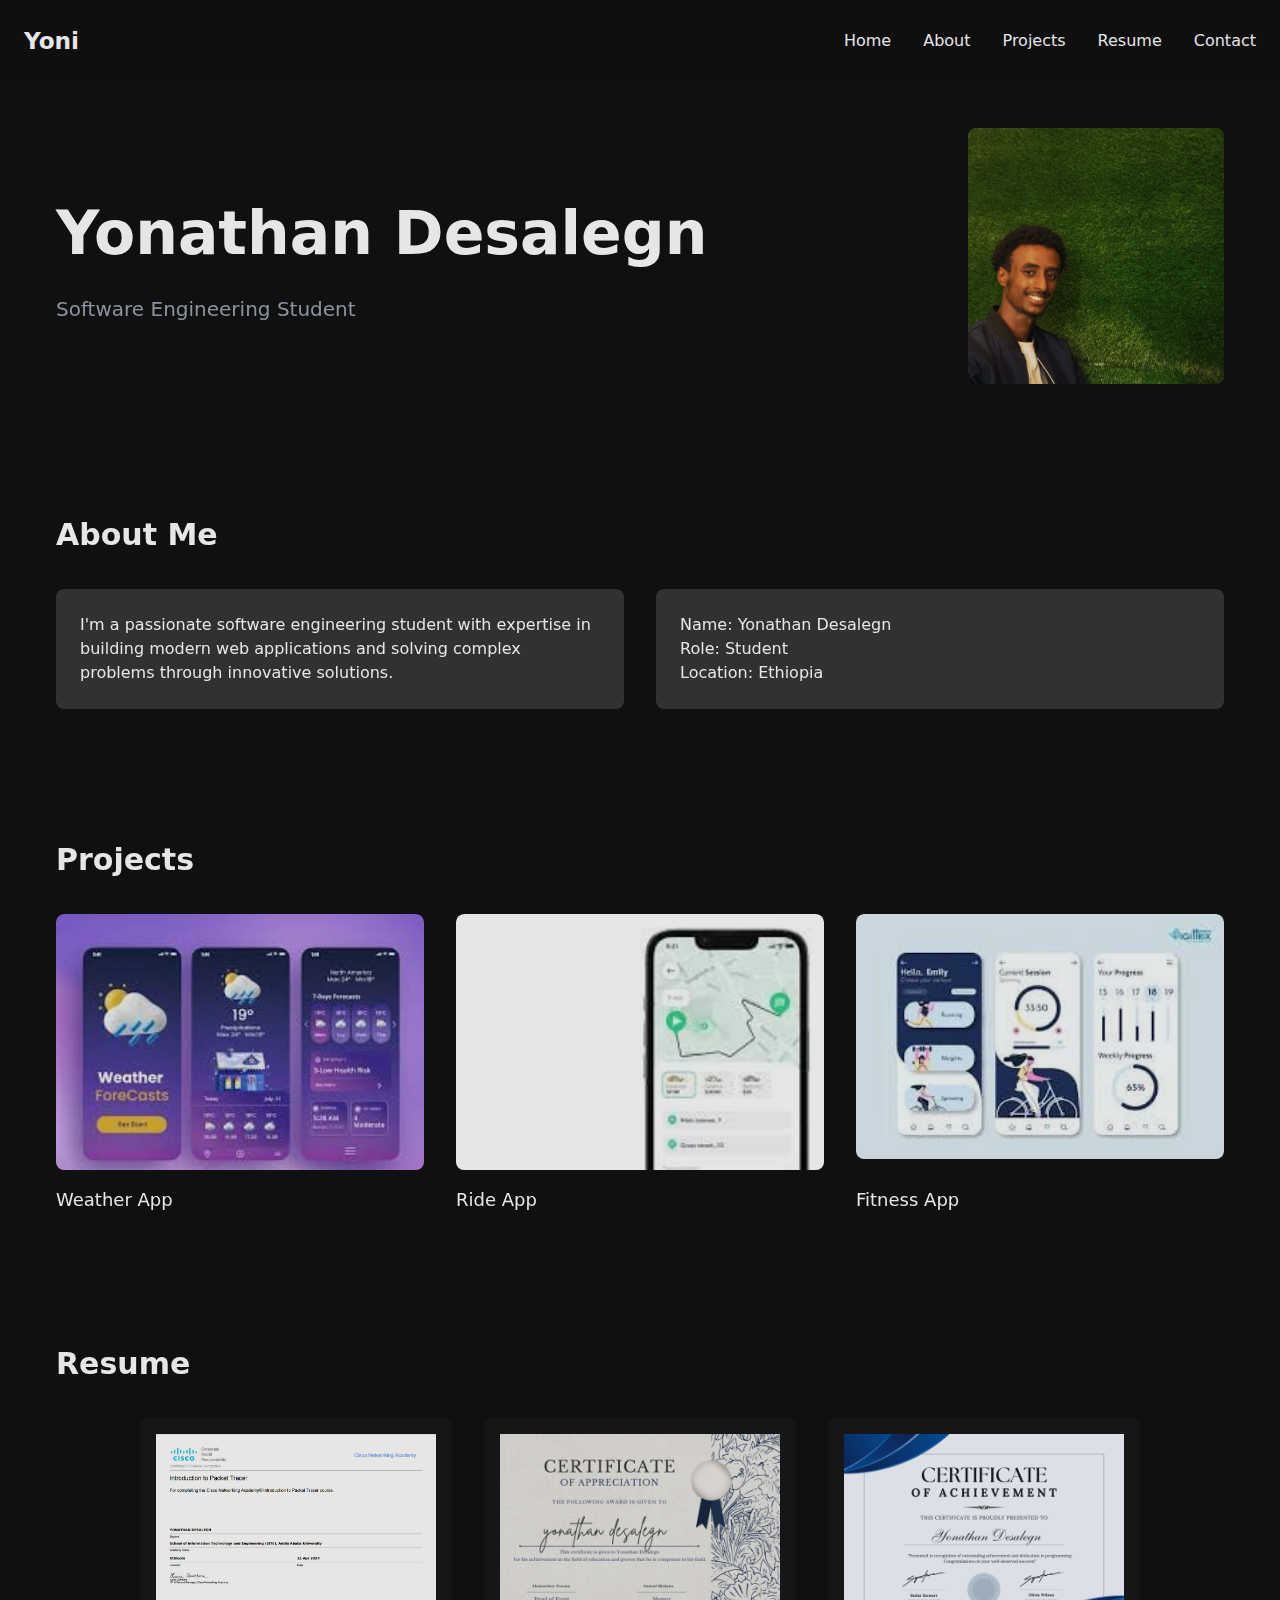
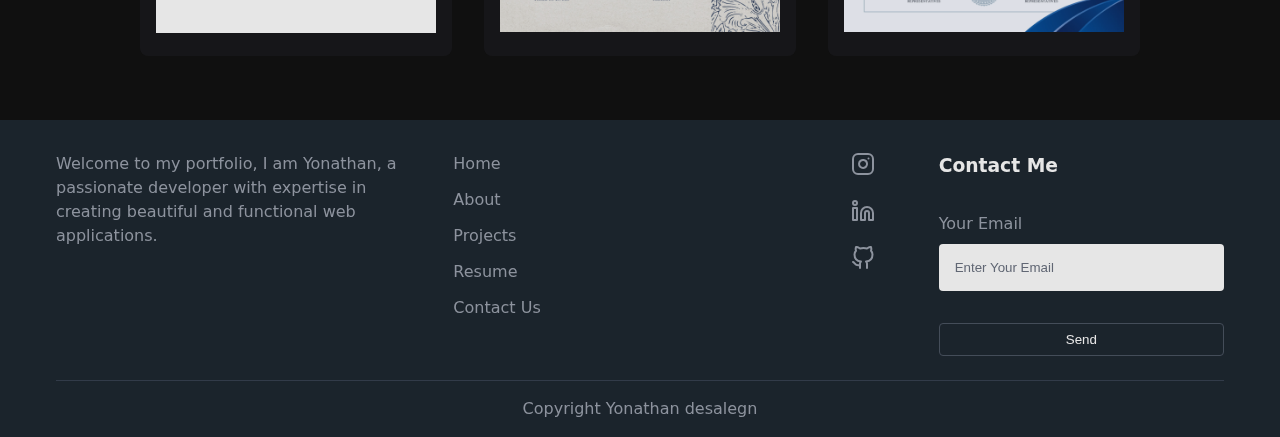
<file: index.html>
<!DOCTYPE html>
<html lang="en">
<head>
    <meta charset="UTF-8">
    <meta name="viewport" content="width=device-width, initial-scale=1.0">
    <title>Yonathan Portfolio</title>
    <link rel="stylesheet" href="styles.css">
</head>
<body>
    <!-- Navigation -->
    <header>
        <nav class="nav-container">
            <a href="#" class="logo">Yoni</a>
            <div class="nav-links">
                <a href="index.html">Home</a>
                <a href="about.html">About</a>
                <a href="projects.html">Projects</a>
                <a href="resume.html">Resume</a>
                <a href="contact.html">Contact</a>
            </div>
            <button class="menu-button" aria-label="Toggle menu">
                <span></span>
                <span></span>
                <span></span>
            </button>
        </nav>
    </header>

    <!-- Hero Section -->
    <section id="home" class="hero">
        <div class="container">
            <div class="hero-content">
                <div class="hero-text">
                    <h1>Yonathan Desalegn</h1>
                    <p>Software Engineering Student</p>
                </div>
                <div class="hero-image">
                    <img src="images/pp.PNG" alt="Profile">
                </div>
            </div>
        </div>
    </section>

    <!-- About Section -->
    <section id="about" class="about">
        <div class="container">
            <h2>About Me</h2>
            <div class="about-grid">
                <div class="about-card">
                    <p>I'm a passionate software engineering student with expertise in building modern web applications and solving complex problems through innovative solutions.</p>
                </div>
                <div class="about-card">
                    <p>Name: Yonathan Desalegn</p>
                    <p>Role: Student</p>
                    <p>Location: Ethiopia</p>
                </div>
            </div>
        </div>
    </section>

    <!-- Projects Section -->
    <section id="projects" class="projects">
        <div class="container">
            <h2>Projects</h2>
            <div class="projects-grid">
                <div class="project-card">
                    <div class="project-image">
                        <img src="images/weather.jpg" alt="Weather App">
                    </div>
                    <h3>Weather App</h3>
                </div>
                <div class="project-card">
                    <div class="project-image">
                        <img src="images/ride.jpg" alt="Ride App">
                    </div>
                    <h3>Ride App</h3>
                </div>
                <div class="project-card">
                    <div class="project-image">
                        <img src="images/fitness.jpg" alt="Fitness App">
                    </div>
                    <h3>Fitness App</h3>
                </div>
            </div>
        </div>
    </section>

    <!-- Resume Section -->
    <section id="resume" class="resume">
        <div class="container">
            <h2>Resume</h2>
            <div class="resume-grid">
                <div class="resume-card">
                    <img src="images/certi 1.jpg" alt="Resume">
                </div>
                <div class="resume-card">
                    <img src="images/certi 2.jpg" alt="Certificate 1">
                </div>
                <div class="resume-card">
                    <img src="images/certi 3.jpg" alt="Certificate 2">
                </div>
            </div>
        </div>
    </section>

    <!-- Footer -->
    <footer class="footer">
        <div class="container">
            <div class="footer-grid">
                <!-- Description -->
                <div class="footer-col">
                    <p>Welcome to my portfolio, I am Yonathan, a passionate developer with expertise in creating beautiful and functional web applications.</p>
                </div>

                <!-- Navigation -->
                <div class="footer-col">
                    <a href="#home">Home</a>
                    <a href="#about">About</a>
                    <a href="#projects">Projects</a>
                    <a href="#resume">Resume</a>
                    <a href="#contact">Contact Us</a>
                </div>

                <!-- Contact and Social -->
                <div class="footer-col">
                    <div class="contact-section">
                        <!-- Social Icons -->
                        <div class="social-icons">
                            <a href="#" class="social-link">
                                <svg xmlns="http://www.w3.org/2000/svg" width="32" height="32" viewBox="0 0 24 24" fill="none" stroke="currentColor" stroke-width="2" stroke-linecap="round" stroke-linejoin="round">
                                    <rect x="2" y="2" width="20" height="20" rx="5" ry="5"/>
                                    <path d="M16 11.37A4 4 0 1 1 12.63 8 4 4 0 0 1 16 11.37z"/>
                                    <line x1="17.5" y1="6.5" x2="17.51" y2="6.5"/>
                                </svg>
                            </a>
                            <a href="#" class="social-link">
                                <svg xmlns="http://www.w3.org/2000/svg" width="32" height="32" viewBox="0 0 24 24" fill="none" stroke="currentColor" stroke-width="2" stroke-linecap="round" stroke-linejoin="round">
                                    <path d="M16 8a6 6 0 0 1 6 6v7h-4v-7a2 2 0 0 0-2-2 2 2 0 0 0-2 2v7h-4v-7a6 6 0 0 1 6-6z"/>
                                    <rect x="2" y="9" width="4" height="12"/>
                                    <circle cx="4" cy="4" r="2"/>
                                </svg>
                            </a>
                            <a href="#" class="social-link">
                                <svg xmlns="http://www.w3.org/2000/svg" width="32" height="32" viewBox="0 0 24 24" fill="none" stroke="currentColor" stroke-width="2" stroke-linecap="round" stroke-linejoin="round">
                                    <path d="M9 19c-5 1.5-5-2.5-7-3m14 6v-3.87a3.37 3.37 0 0 0-.94-2.61c3.14-.35 6.44-1.54 6.44-7A5.44 5.44 0 0 0 20 4.77 5.07 5.07 0 0 0 19.91 1S18.73.65 16 2.48a13.38 13.38 0 0 0-7 0C6.27.65 5.09 1 5.09 1A5.07 5.07 0 0 0 5 4.77a5.44 5.44 0 0 0-1.5 3.78c0 5.42 3.3 6.61 6.44 7A3.37 3.37 0 0 0 9 18.13V22"/>
                                </svg>
                            </a>
                        </div>

                        <!-- Contact Form -->
                        <div class="contact-form">
                            <h3>Contact Me</h3>
                            <div class="form-group">
                                <label>Your Email</label>
                                <input type="email" placeholder="Enter Your Email">
                            </div>
                            <button class="send-button">Send</button>
                        </div>
                    </div>
                </div>
            </div>

            <div class="footer-bottom">
                <p>Copyright Yonathan desalegn</p>
            </div>
        </div>
    </footer>
    <script src="script.js" defer></script>
</body>
</html>
</file>
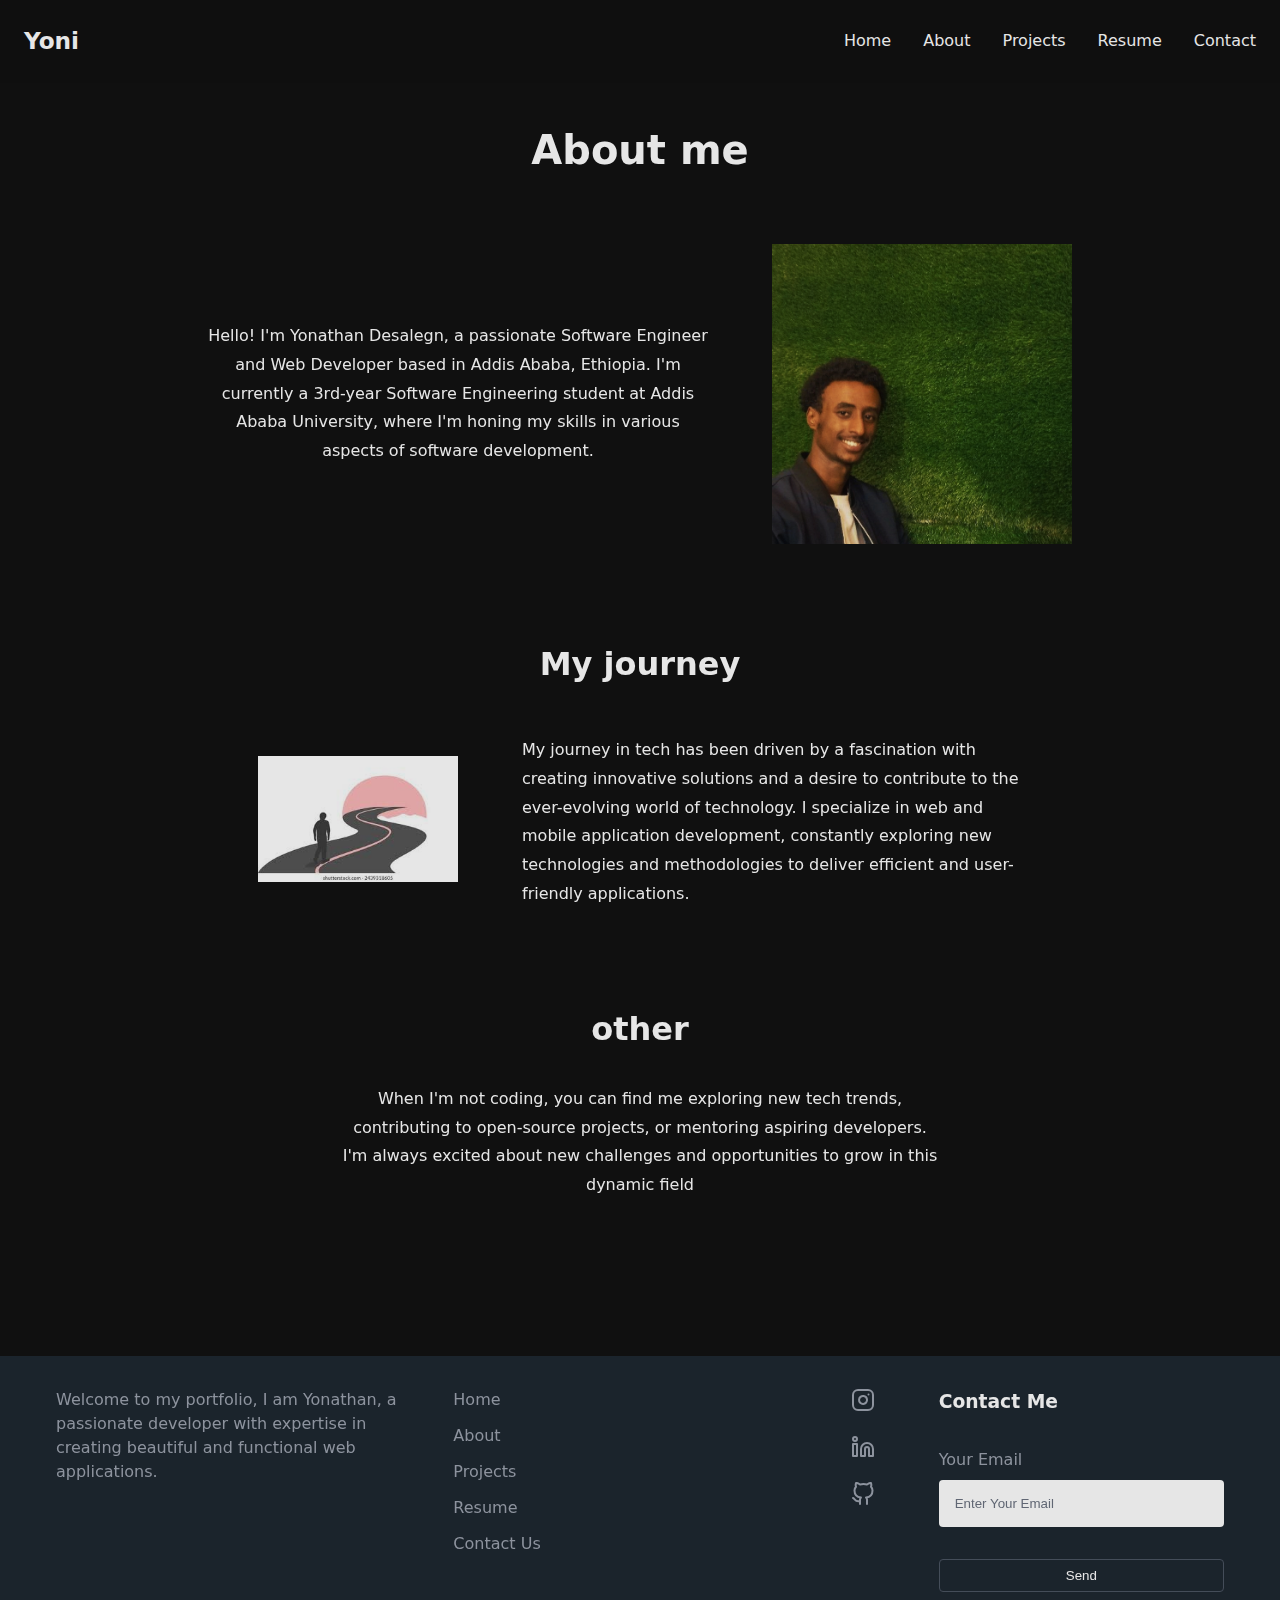
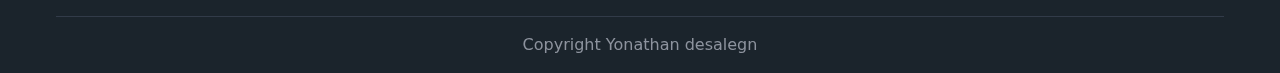
<file: about.html>
<!DOCTYPE html>
<html lang="en">
<head>
    <meta charset="UTF-8">
    <meta name="viewport" content="width=device-width, initial-scale=1.0">
    <title>About - Yoni</title>
    <link rel="stylesheet" href="styles.css">
</head>
<body>
    <!-- Navigation -->
    <header>
        <nav class="nav-container">
            <a href="#" class="logo">Yoni</a>
            <div class="nav-links">
                <a href="index.html">Home</a>
                <a href="about.html">About</a>
                <a href="projects.html">Projects</a>
                <a href="resume.html">Resume</a>
                <a href="contact.html">Contact</a>
            </div>
            <button class="menu-button" aria-label="Toggle menu">
                <span></span>
                <span></span>
                <span></span>
            </button>
        </nav>
    </header>

    <!-- About Content -->
    <main class="about-page">
        <div class="container">
            <h1>About me</h1>
            
            <!-- Introduction Section -->
            <div class="intro-section">
                <div class="intro-text">
                    <p>Hello! I'm Yonathan Desalegn, a passionate Software Engineer and Web Developer based in Addis Ababa, Ethiopia. I'm currently a 3rd-year Software Engineering student at Addis Ababa University, where I'm honing my skills in various aspects of software development.</p>
                </div>
                <div class="intro-image">
                    <img src="images/pp.PNG" alt="Yonathan Desalegn">
                </div>
            </div>

            <!-- Journey Section -->
            <section class="journey-section">
                <h2>My journey</h2>
                <div class="journey-content">
                    <div class="journey-image">
                        <img src="images/journey.jpg" alt="Journey Illustration">
                    </div>
                    <div class="journey-text">
                        <p>My journey in tech has been driven by a fascination with creating innovative solutions and a desire to contribute to the ever-evolving world of technology. I specialize in web and mobile application development, constantly exploring new technologies and methodologies to deliver efficient and user-friendly applications.</p>
                    </div>
                </div>
            </section>

            <!-- Other Section -->
            <section class="other-section">
                <h2>other</h2>
                <p>When I'm not coding, you can find me exploring new tech trends, contributing to open-source projects, or mentoring aspiring developers. I'm always excited about new challenges and opportunities to grow in this dynamic field</p>
            </section>
        </div>
    </main>

    <!-- Footer -->
    <footer class="footer">
        <div class="container">
            <div class="footer-grid">
                <!-- Description -->
                <div class="footer-col">
                    <p>Welcome to my portfolio, I am Yonathan, a passionate developer with expertise in creating beautiful and functional web applications.</p>
                </div>

                <!-- Navigation -->
                <div class="footer-col">
                    <a href="#home">Home</a>
                    <a href="#about">About</a>
                    <a href="#projects">Projects</a>
                    <a href="#resume">Resume</a>
                    <a href="#contact">Contact Us</a>
                </div>

                <!-- Contact and Social -->
                <div class="footer-col">
                    <div class="contact-section">
                        <!-- Social Icons -->
                        <div class="social-icons">
                            <a href="#" class="social-link">
                                <svg xmlns="http://www.w3.org/2000/svg" width="32" height="32" viewBox="0 0 24 24" fill="none" stroke="currentColor" stroke-width="2" stroke-linecap="round" stroke-linejoin="round">
                                    <rect x="2" y="2" width="20" height="20" rx="5" ry="5"/>
                                    <path d="M16 11.37A4 4 0 1 1 12.63 8 4 4 0 0 1 16 11.37z"/>
                                    <line x1="17.5" y1="6.5" x2="17.51" y2="6.5"/>
                                </svg>
                            </a>
                            <a href="#" class="social-link">
                                <svg xmlns="http://www.w3.org/2000/svg" width="32" height="32" viewBox="0 0 24 24" fill="none" stroke="currentColor" stroke-width="2" stroke-linecap="round" stroke-linejoin="round">
                                    <path d="M16 8a6 6 0 0 1 6 6v7h-4v-7a2 2 0 0 0-2-2 2 2 0 0 0-2 2v7h-4v-7a6 6 0 0 1 6-6z"/>
                                    <rect x="2" y="9" width="4" height="12"/>
                                    <circle cx="4" cy="4" r="2"/>
                                </svg>
                            </a>
                            <a href="#" class="social-link">
                                <svg xmlns="http://www.w3.org/2000/svg" width="32" height="32" viewBox="0 0 24 24" fill="none" stroke="currentColor" stroke-width="2" stroke-linecap="round" stroke-linejoin="round">
                                    <path d="M9 19c-5 1.5-5-2.5-7-3m14 6v-3.87a3.37 3.37 0 0 0-.94-2.61c3.14-.35 6.44-1.54 6.44-7A5.44 5.44 0 0 0 20 4.77 5.07 5.07 0 0 0 19.91 1S18.73.65 16 2.48a13.38 13.38 0 0 0-7 0C6.27.65 5.09 1 5.09 1A5.07 5.07 0 0 0 5 4.77a5.44 5.44 0 0 0-1.5 3.78c0 5.42 3.3 6.61 6.44 7A3.37 3.37 0 0 0 9 18.13V22"/>
                                </svg>
                            </a>
                        </div>

                        <!-- Contact Form -->
                        <div class="contact-form">
                            <h3>Contact Me</h3>
                            <div class="form-group">
                                <label>Your Email</label>
                                <input type="email" placeholder="Enter Your Email">
                            </div>
                            <button class="send-button">Send</button>
                        </div>
                    </div>
                </div>
            </div>

            <div class="footer-bottom">
                <p>Copyright Yonathan desalegn</p>
            </div>
        </div>
    </footer>
    <script src="script.js" defer></script>
</body>
</html>
</file>
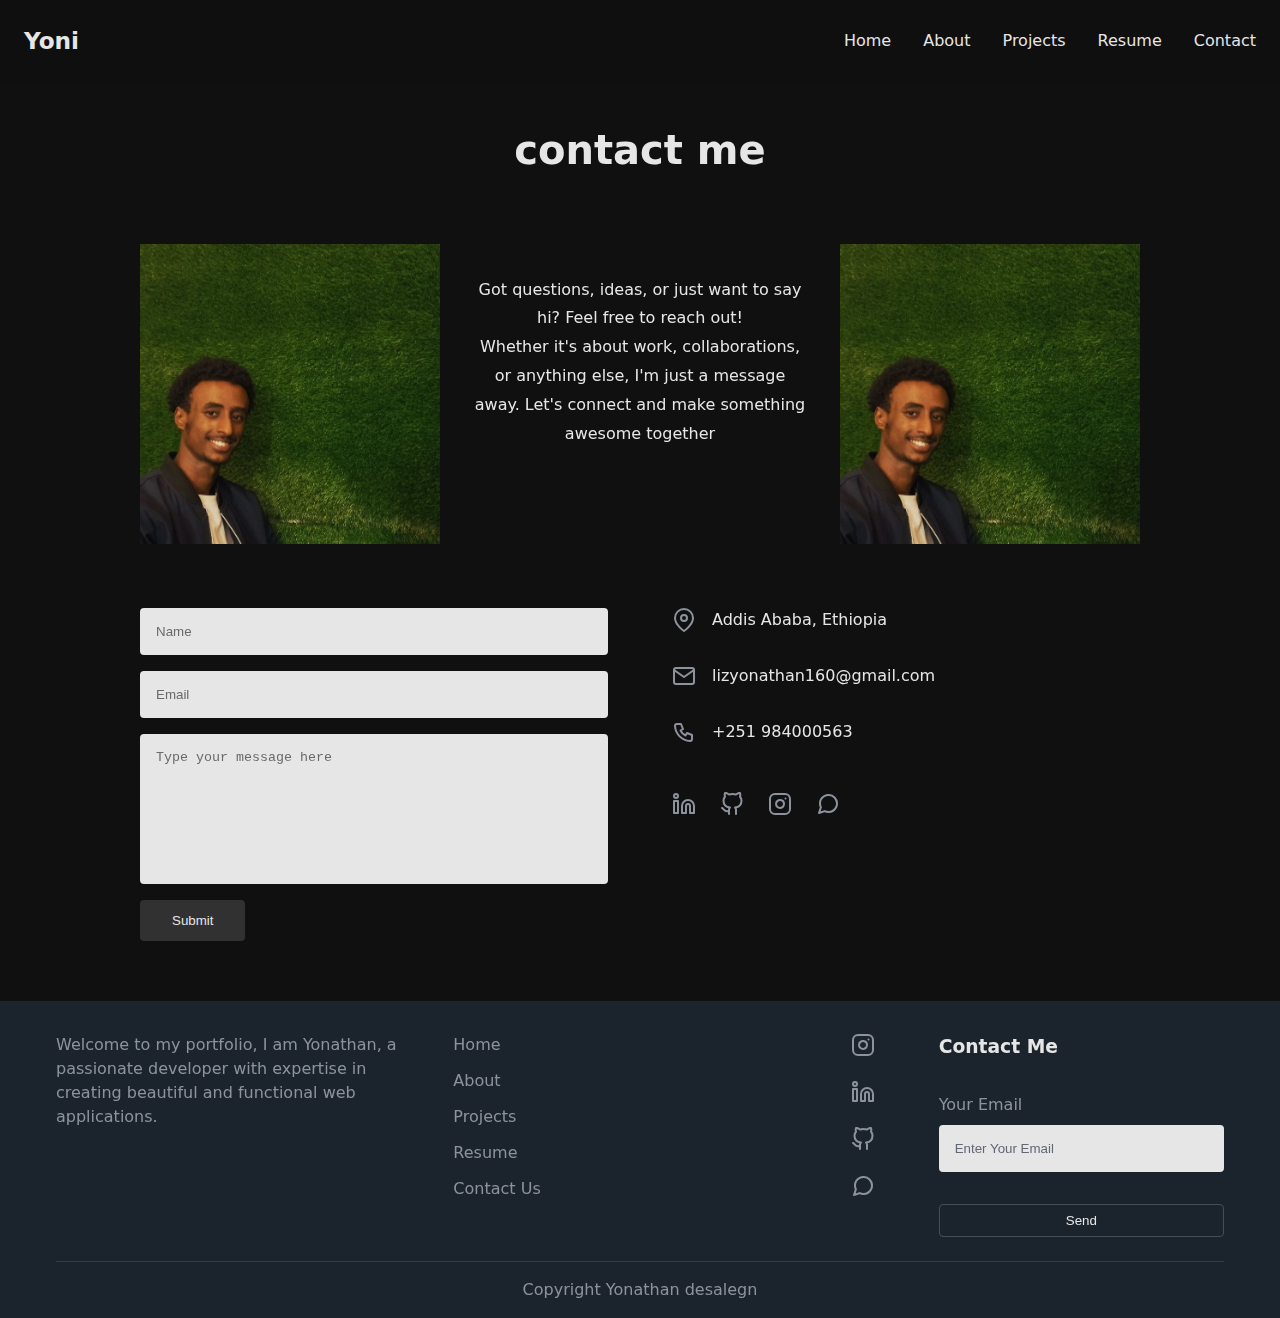
<file: contact.html>
<!DOCTYPE html>
<html lang="en">
<head>
    <meta charset="UTF-8">
    <meta name="viewport" content="width=device-width, initial-scale=1.0">
    <title>Contact - Yoni</title>
    <link rel="stylesheet" href="styles.css">
</head>
<body>
    <!-- Navigation -->
    <header>
        <nav class="nav-container">
            <a href="#" class="logo">Yoni</a>
            <div class="nav-links">
                <a href="index.html">Home</a>
                <a href="about.html">About</a>
                <a href="projects.html">Projects</a>
                <a href="resume.html">Resume</a>
                <a href="contact.html">Contact</a>
            </div>
            <button class="menu-button" aria-label="Toggle menu">
                <span></span>
                <span></span>
                <span></span>
            </button>
        </nav>
    </header>

    <!-- Contact Content -->
    <main class="contact-page">
        <div class="container">
            <h1>contact me</h1>

            <div class="contact-content">
                <div class="contact-layout">
                    <!-- Left Profile Image -->
                    <div class="profile-image">
                        <img src="images/pp.PNG" alt="Yonathan Desalegn">
                    </div>

                    <!-- Center Message -->
                    <div class="contact-message">
                        <p>Got questions, ideas, or just want to say hi? Feel free to reach out!</p>
                        <p>Whether it's about work, collaborations, or anything else, I'm just a message away. Let's connect and make something awesome together</p>
                    </div>

                    <!-- Right Profile Image -->
                    <div class="profile-image">
                        <img src="images/pp.PNG" alt="Yonathan Desalegn">
                    </div>
                </div>

                <!-- Contact Form and Info -->
                <div class="contact-bottom">
                    <!-- Contact Form -->
                    <div class="contact-form">
                        <input type="text" placeholder="Name" required>
                        <input type="email" placeholder="Email" required>
                        <textarea placeholder="Type your message here" required></textarea>
                        <button type="submit" class="submit-btn">Submit</button>
                    </div>

                    <!-- Contact Info -->
                    <div class="contact-info">
                        <div class="info-item">
                            <svg xmlns="http://www.w3.org/2000/svg" width="24" height="24" viewBox="0 0 24 24" fill="none" stroke="currentColor" stroke-width="2" stroke-linecap="round" stroke-linejoin="round">
                                <path d="M21 10c0 7-9 13-9 13s-9-6-9-13a9 9 0 0 1 18 0z"/>
                                <circle cx="12" cy="10" r="3"/>
                            </svg>
                            <span>Addis Ababa, Ethiopia</span>
                        </div>
                        <div class="info-item">
                            <svg xmlns="http://www.w3.org/2000/svg" width="24" height="24" viewBox="0 0 24 24" fill="none" stroke="currentColor" stroke-width="2" stroke-linecap="round" stroke-linejoin="round">
                                <path d="M4 4h16c1.1 0 2 .9 2 2v12c0 1.1-.9 2-2 2H4c-1.1 0-2-.9-2-2V6c0-1.1.9-2 2-2z"/>
                                <polyline points="22,6 12,13 2,6"/>
                            </svg>
                            <span>lizyonathan160@gmail.com</span>
                        </div>
                        <div class="info-item">
                            <svg xmlns="http://www.w3.org/2000/svg" width="24" height="24" viewBox="0 0 24 24" fill="none" stroke="currentColor" stroke-width="2" stroke-linecap="round" stroke-linejoin="round">
                                <path d="M5 4h4l2 5l-2.5 1.5a11 11 0 0 0 5 5l1.5 -2.5l5 2v4a2 2 0 0 1 -2 2a16 16 0 0 1 -15 -15a2 2 0 0 1 2 -2"/>
                            </svg>
                            <span>+251 984000563</span>
                        </div>

                        <!-- Social Links -->
                        <div class="social-links">
                            <a href="#" class="social-link">
                                <svg xmlns="http://www.w3.org/2000/svg" width="32" height="32" viewBox="0 0 24 24" fill="none" stroke="currentColor" stroke-width="2" stroke-linecap="round" stroke-linejoin="round">
                                    <path d="M16 8a6 6 0 0 1 6 6v7h-4v-7a2 2 0 0 0-2-2 2 2 0 0 0-2 2v7h-4v-7a6 6 0 0 1 6-6z"/>
                                    <rect x="2" y="9" width="4" height="12"/>
                                    <circle cx="4" cy="4" r="2"/>
                                </svg>
                            </a>
                            <a href="#" class="social-link">
                                <svg xmlns="http://www.w3.org/2000/svg" width="32" height="32" viewBox="0 0 24 24" fill="none" stroke="currentColor" stroke-width="2" stroke-linecap="round" stroke-linejoin="round">
                                    <path d="M9 19c-5 1.5-5-2.5-7-3m14 6v-3.87a3.37 3.37 0 0 0-.94-2.61c3.14-.35 6.44-1.54 6.44-7A5.44 5.44 0 0 0 20 4.77 5.07 5.07 0 0 0 19.91 1S18.73.65 16 2.48a13.38 13.38 0 0 0-7 0C6.27.65 5.09 1 5.09 1A5.07 5.07 0 0 0 5 4.77a5.44 5.44 0 0 0-1.5 3.78c0 5.42 3.3 6.61 6.44 7A3.37 3.37 0 0 0 9 18.13V22"/>
                                </svg>
                            </a>
                            <a href="#" class="social-link">
                                <svg xmlns="http://www.w3.org/2000/svg" width="32" height="32" viewBox="0 0 24 24" fill="none" stroke="currentColor" stroke-width="2" stroke-linecap="round" stroke-linejoin="round">
                                    <rect x="2" y="2" width="20" height="20" rx="5" ry="5"/>
                                    <path d="M16 11.37A4 4 0 1 1 12.63 8 4 4 0 0 1 16 11.37z"/>
                                    <line x1="17.5" y1="6.5" x2="17.51" y2="6.5"/>
                                </svg>
                            </a>
                            <a href="#" class="social-link">
                                <svg xmlns="http://www.w3.org/2000/svg" width="32" height="32" viewBox="0 0 24 24" fill="none" stroke="currentColor" stroke-width="2" stroke-linecap="round" stroke-linejoin="round">
                                    <path d="M21 11.5a8.38 8.38 0 0 1-.9 3.8 8.5 8.5 0 0 1-7.6 4.7 8.38 8.38 0 0 1-3.8-.9L3 21l1.9-5.7a8.38 8.38 0 0 1-.9-3.8 8.5 8.5 0 0 1 4.7-7.6 8.38 8.38 0 0 1 3.8-.9h.5a8.48 8.48 0 0 1 8 8v.5z"/>
                                </svg>
                            </a>
                        </div>
                    </div>
                </div>
            </div>
        </div>
    </main>

    <!-- Footer -->
    <footer class="footer">
        <div class="container">
            <div class="footer-grid">
                <!-- Description -->
                <div class="footer-col">
                    <p>Welcome to my portfolio, I am Yonathan, a passionate developer with expertise in creating beautiful and functional web applications.</p>
                </div>

                <!-- Navigation -->
                <div class="footer-col">
                    <a href="#home">Home</a>
                    <a href="#about">About</a>
                    <a href="#projects">Projects</a>
                    <a href="#resume">Resume</a>
                    <a href="#contact">Contact Us</a>
                </div>

                <!-- Contact and Social -->
                <div class="footer-col">
                    <div class="contact-section">
                        <!-- Social Icons -->
                        <div class="social-icons">
                            <a href="#" class="social-link">
                                <svg xmlns="http://www.w3.org/2000/svg" width="32" height="32" viewBox="0 0 24 24" fill="none" stroke="currentColor" stroke-width="2" stroke-linecap="round" stroke-linejoin="round">
                                    <rect x="2" y="2" width="20" height="20" rx="5" ry="5"/>
                                    <path d="M16 11.37A4 4 0 1 1 12.63 8 4 4 0 0 1 16 11.37z"/>
                                    <line x1="17.5" y1="6.5" x2="17.51" y2="6.5"/>
                                </svg>
                            </a>
                            <a href="#" class="social-link">
                                <svg xmlns="http://www.w3.org/2000/svg" width="32" height="32" viewBox="0 0 24 24" fill="none" stroke="currentColor" stroke-width="2" stroke-linecap="round" stroke-linejoin="round">
                                    <path d="M16 8a6 6 0 0 1 6 6v7h-4v-7a2 2 0 0 0-2-2 2 2 0 0 0-2 2v7h-4v-7a6 6 0 0 1 6-6z"/>
                                    <rect x="2" y="9" width="4" height="12"/>
                                    <circle cx="4" cy="4" r="2"/>
                                </svg>
                            </a>
                            <a href="#" class="social-link">
                                <svg xmlns="http://www.w3.org/2000/svg" width="32" height="32" viewBox="0 0 24 24" fill="none" stroke="currentColor" stroke-width="2" stroke-linecap="round" stroke-linejoin="round">
                                    <path d="M9 19c-5 1.5-5-2.5-7-3m14 6v-3.87a3.37 3.37 0 0 0-.94-2.61c3.14-.35 6.44-1.54 6.44-7A5.44 5.44 0 0 0 20 4.77 5.07 5.07 0 0 0 19.91 1S18.73.65 16 2.48a13.38 13.38 0 0 0-7 0C6.27.65 5.09 1 5.09 1A5.07 5.07 0 0 0 5 4.77a5.44 5.44 0 0 0-1.5 3.78c0 5.42 3.3 6.61 6.44 7A3.37 3.37 0 0 0 9 18.13V22"/>
                                </svg>
                            </a>
                            <a href="#" class="social-link">
                                <svg xmlns="http://www.w3.org/2000/svg" width="32" height="32" viewBox="0 0 24 24" fill="none" stroke="currentColor" stroke-width="2" stroke-linecap="round" stroke-linejoin="round">
                                    <path d="M21 11.5a8.38 8.38 0 0 1-.9 3.8 8.5 8.5 0 0 1-7.6 4.7 8.38 8.38 0 0 1-3.8-.9L3 21l1.9-5.7a8.38 8.38 0 0 1-.9-3.8 8.5 8.5 0 0 1 4.7-7.6 8.38 8.38 0 0 1 3.8-.9h.5a8.48 8.48 0 0 1 8 8v.5z"/>
                                </svg>
                            </a>
                        </div>

                        <!-- Contact Form -->
                        <div class="contact-form">
                            <h3>Contact Me</h3>
                            <div class="form-group">
                                <label>Your Email</label>
                                <input type="email" placeholder="Enter Your Email">
                            </div>
                            <button class="send-button">Send</button>
                        </div>
                    </div>
                </div>
            </div>

            <div class="footer-bottom">
                <p>Copyright Yonathan desalegn</p>
            </div>
        </div>
    </footer>
    <script src="script.js"></script>
</body>
</html>
</file>
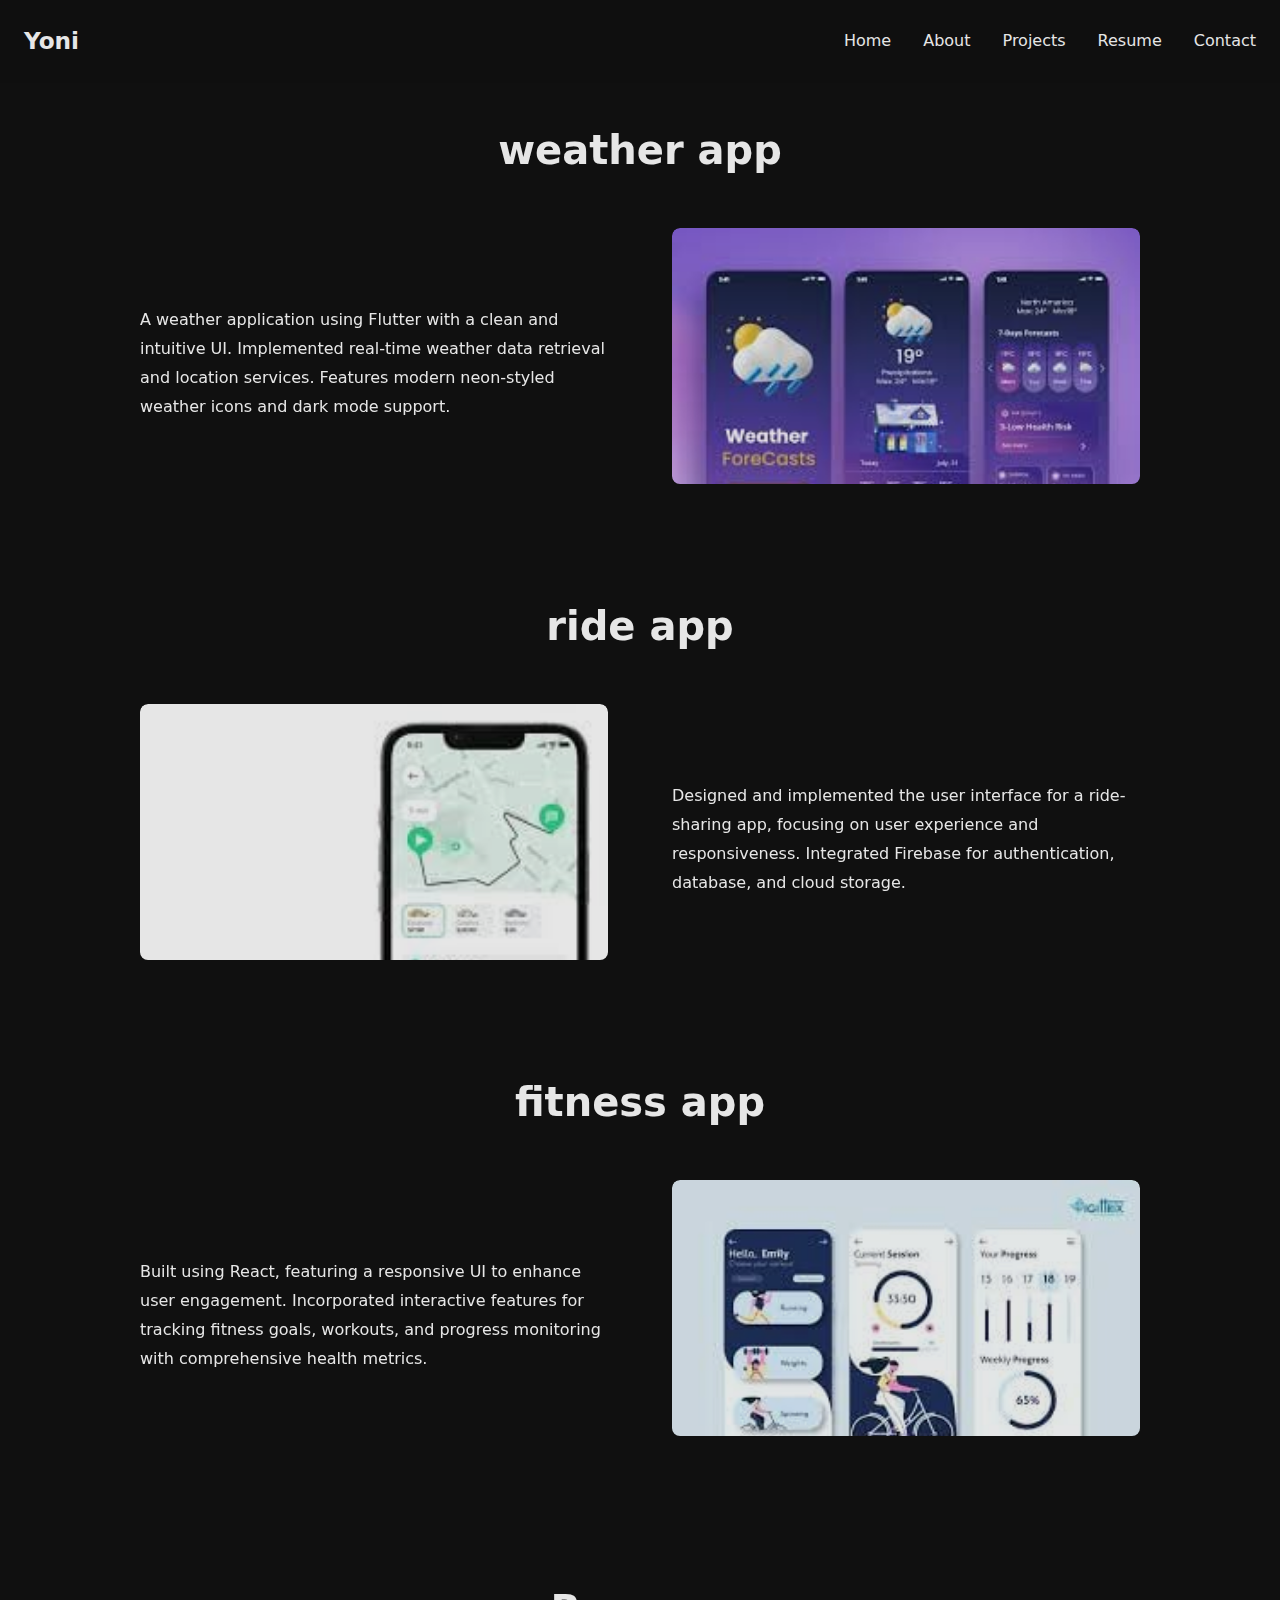
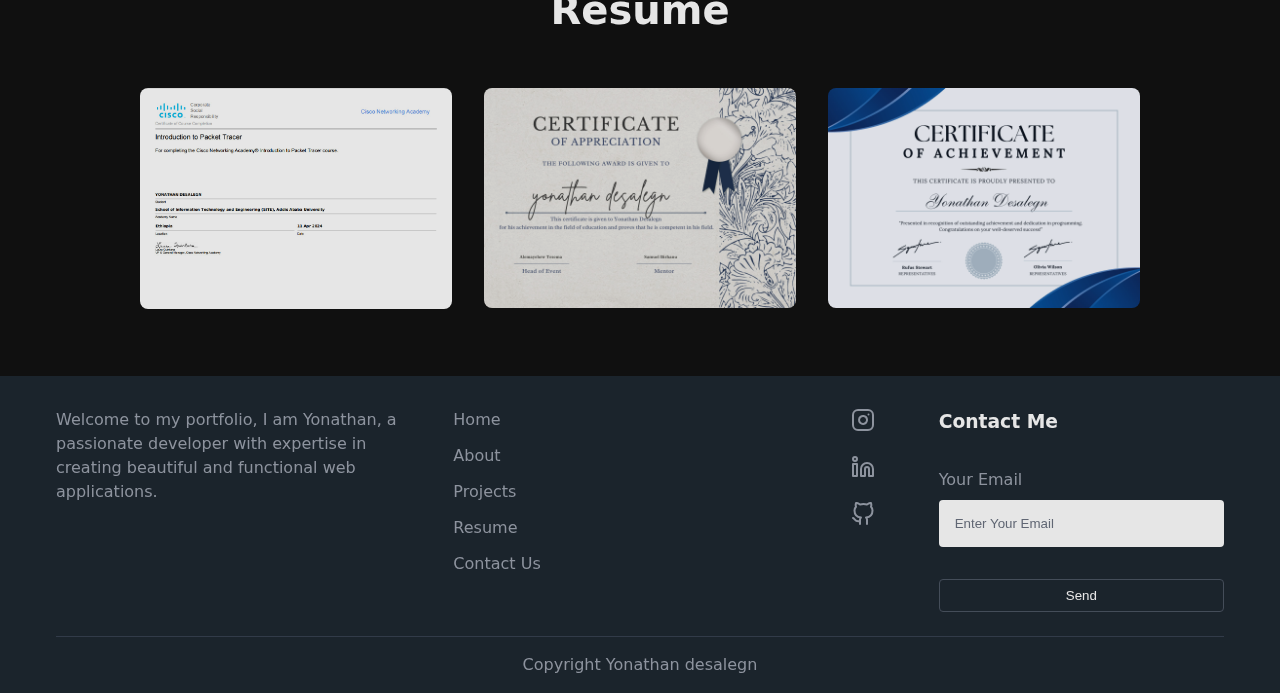
<file: projects.html>
<!DOCTYPE html>
<html lang="en">
<head>
    <meta charset="UTF-8">
    <meta name="viewport" content="width=device-width, initial-scale=1.0">
    <title>Projects - Yoni</title>
    <link rel="stylesheet" href="styles.css">
</head>
<body>
    <!-- Navigation -->
    <header>
        <nav class="nav-container">
            <a href="#" class="logo">Yoni</a>
            <div class="nav-links">
                <a href="index.html">Home</a>
                <a href="about.html">About</a>
                <a href="projects.html">Projects</a>
                <a href="resume.html">Resume</a>
                <a href="contact.html">Contact</a>
            </div>
            <button class="menu-button" aria-label="Toggle menu">
                <span></span>
                <span></span>
                <span></span>
            </button>
        </nav>
    </header>

    <!-- Projects Content -->
    <main class="projects-page">
        <div class="container">
            <!-- Weather App Section -->
            <section class="project-section">
                <h2>weather app</h2>
                <div class="project-content">
                    <div class="project-description">
                        <p>A weather application using Flutter with a clean and intuitive UI. Implemented real-time weather data retrieval and location services. Features modern neon-styled weather icons and dark mode support.</p>
                    </div>
                    <div class="project-image">
                        <img src="images/weather.jpg" alt="Weather App Screenshots">
                    </div>
                </div>
            </section>

            <!-- Ride App Section -->
            <section class="project-section">
                <h2>Ride app</h2>
                <div class="project-content">
                    <div class="project-image">
                        <img src="images/ride.jpg" alt="Ride App Screenshots">
                    </div>
                    <div class="project-description">
                        <p>Designed and implemented the user interface for a ride-sharing app, focusing on user experience and responsiveness. Integrated Firebase for authentication, database, and cloud storage.</p>
                    </div>
                </div>
            </section>

            <!-- Fitness App Section -->
            <section class="project-section">
                <h2>Fitness app</h2>
                <div class="project-content">
                    <div class="project-description">
                        <p>Built using React, featuring a responsive UI to enhance user engagement. Incorporated interactive features for tracking fitness goals, workouts, and progress monitoring with comprehensive health metrics.</p>
                    </div>
                    <div class="project-image">
                        <img src="images/fitness.jpg" alt="Fitness App Screenshots">
                    </div>
                </div>
            </section>

            <!-- Resume Section -->
            <section class="resume-preview">
                <h2>Resume</h2>
                <div class="resume-grid">
                    <div class="resume-item">
                        <img src="images/certi 1.jpg" alt="Resume">
                    </div>
                    <div class="resume-item">
                        <img src="images/certi 2.jpg" alt="Certificate 1">
                    </div>
                    <div class="resume-item">
                        <img src="images/certi 3.jpg" alt="Certificate 2">
                    </div>
                </div>
            </section>
        </div>
    </main>

    <!-- Footer -->
    <footer class="footer">
        <div class="container">
            <div class="footer-grid">
                <!-- Description -->
                <div class="footer-col">
                    <p>Welcome to my portfolio, I am Yonathan, a passionate developer with expertise in creating beautiful and functional web applications.</p>
                </div>

                <!-- Navigation -->
                <div class="footer-col">
                    <a href="#home">Home</a>
                    <a href="#about">About</a>
                    <a href="#projects">Projects</a>
                    <a href="#resume">Resume</a>
                    <a href="#contact">Contact Us</a>
                </div>

                <!-- Contact and Social -->
                <div class="footer-col">
                    <div class="contact-section">
                        <!-- Social Icons -->
                        <div class="social-icons">
                            <a href="#" class="social-link">
                                <svg xmlns="http://www.w3.org/2000/svg" width="32" height="32" viewBox="0 0 24 24" fill="none" stroke="currentColor" stroke-width="2" stroke-linecap="round" stroke-linejoin="round">
                                    <rect x="2" y="2" width="20" height="20" rx="5" ry="5"/>
                                    <path d="M16 11.37A4 4 0 1 1 12.63 8 4 4 0 0 1 16 11.37z"/>
                                    <line x1="17.5" y1="6.5" x2="17.51" y2="6.5"/>
                                </svg>
                            </a>
                            <a href="#" class="social-link">
                                <svg xmlns="http://www.w3.org/2000/svg" width="32" height="32" viewBox="0 0 24 24" fill="none" stroke="currentColor" stroke-width="2" stroke-linecap="round" stroke-linejoin="round">
                                    <path d="M16 8a6 6 0 0 1 6 6v7h-4v-7a2 2 0 0 0-2-2 2 2 0 0 0-2 2v7h-4v-7a6 6 0 0 1 6-6z"/>
                                    <rect x="2" y="9" width="4" height="12"/>
                                    <circle cx="4" cy="4" r="2"/>
                                </svg>
                            </a>
                            <a href="#" class="social-link">
                                <svg xmlns="http://www.w3.org/2000/svg" width="32" height="32" viewBox="0 0 24 24" fill="none" stroke="currentColor" stroke-width="2" stroke-linecap="round" stroke-linejoin="round">
                                    <path d="M9 19c-5 1.5-5-2.5-7-3m14 6v-3.87a3.37 3.37 0 0 0-.94-2.61c3.14-.35 6.44-1.54 6.44-7A5.44 5.44 0 0 0 20 4.77 5.07 5.07 0 0 0 19.91 1S18.73.65 16 2.48a13.38 13.38 0 0 0-7 0C6.27.65 5.09 1 5.09 1A5.07 5.07 0 0 0 5 4.77a5.44 5.44 0 0 0-1.5 3.78c0 5.42 3.3 6.61 6.44 7A3.37 3.37 0 0 0 9 18.13V22"/>
                                </svg>
                            </a>
                        </div>

                        <!-- Contact Form -->
                        <div class="contact-form">
                            <h3>Contact Me</h3>
                            <div class="form-group">
                                <label>Your Email</label>
                                <input type="email" placeholder="Enter Your Email">
                            </div>
                            <button class="send-button">Send</button>
                        </div>
                    </div>
                </div>
            </div>

            <div class="footer-bottom">
                <p>Copyright Yonathan desalegn</p>
            </div>
        </div>
    </footer>
    <script src="script.js"></script>
</body>
</html>
</file>
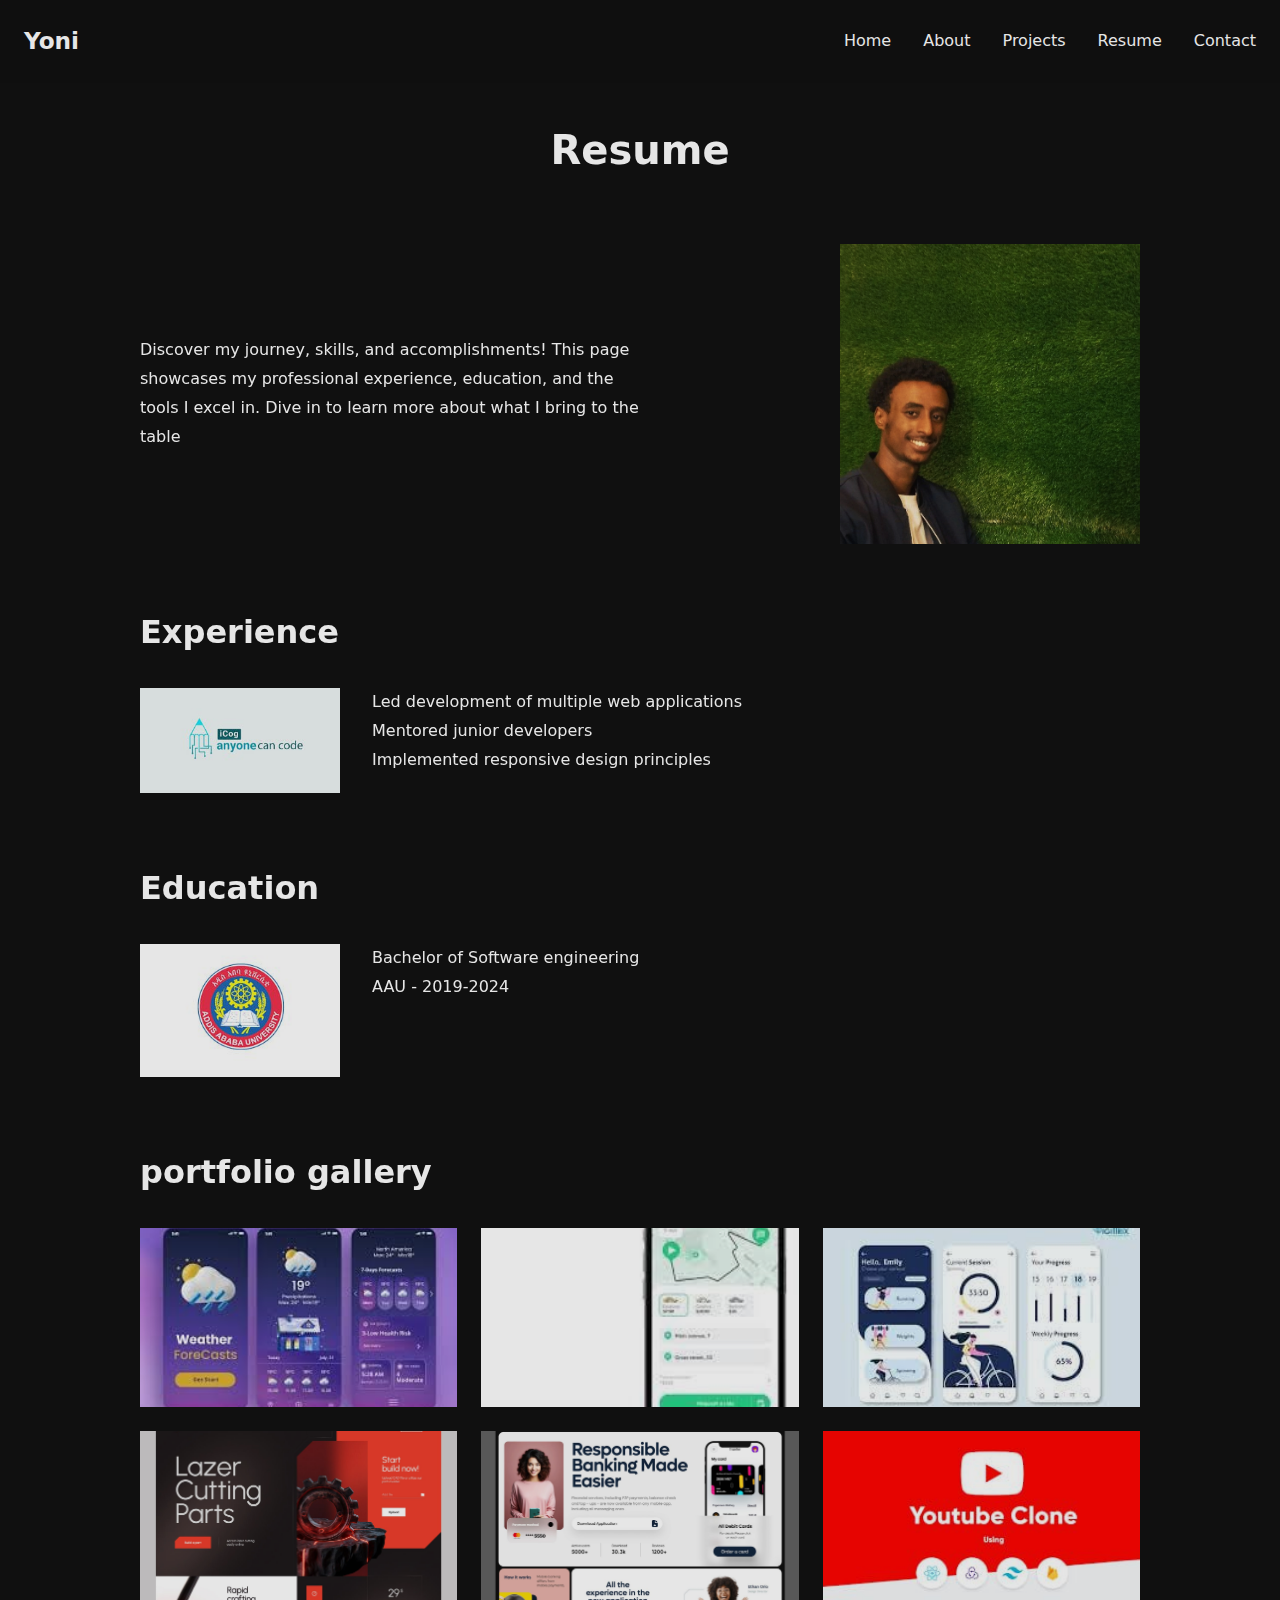
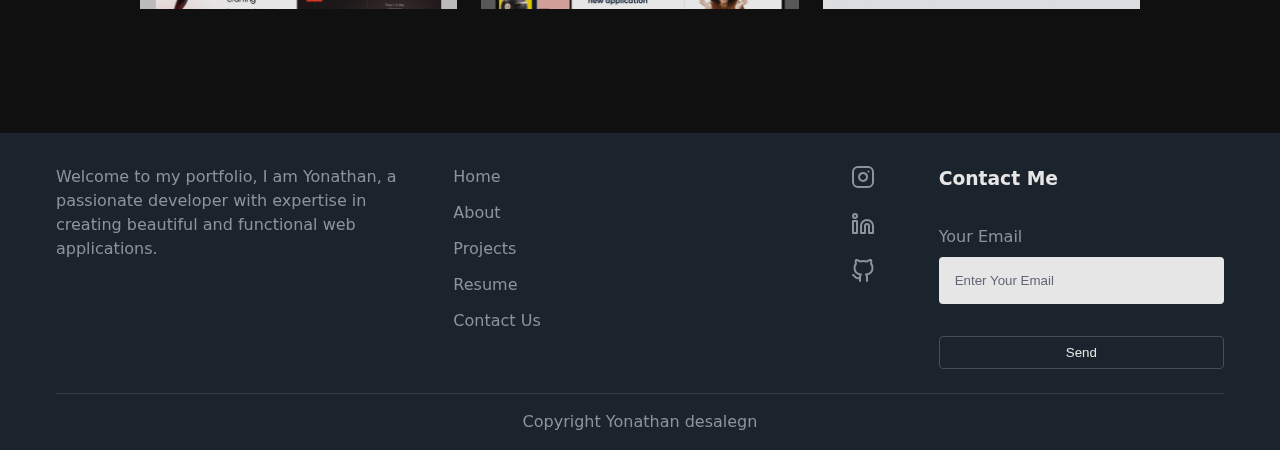
<file: resume.html>
<!DOCTYPE html>
<html lang="en">
<head>
    <meta charset="UTF-8">
    <meta name="viewport" content="width=device-width, initial-scale=1.0">
    <title>Resume - Yoni</title>
    <link rel="stylesheet" href="styles.css">
</head>
<body>
    <!-- Navigation -->
    <header>
        <nav class="nav-container">
            <a href="#" class="logo">Yoni</a>
            <div class="nav-links">
                <a href="index.html">Home</a>
                <a href="about.html">About</a>
                <a href="projects.html">Projects</a>
                <a href="resume.html">Resume</a>
                <a href="contact.html">Contact</a>
            </div>
            <button class="menu-button" aria-label="Toggle menu">
                <span></span>
                <span></span>
                <span></span>
            </button>
        </nav>
    </header>

    <!-- Resume Content -->
    <main class="resume-page">
        <div class="container">
            <h1>Resume</h1>

            <div class="resume-content">
                <!-- Introduction -->
                <div class="resume-intro">
                    <div class="intro-text">
                        <p>Discover my journey, skills, and accomplishments! This page showcases my professional experience, education, and the tools I excel in. Dive in to learn more about what I bring to the table</p>
                    </div>
                    <div class="intro-image">
                        <img src="images/pp.PNG" alt="Yonathan Desalegn">
                    </div>
                </div>

                <!-- Experience Section -->
                <div class="experience-section">
                    <h2>Experience</h2>
                    <div class="experience-items">
                        <div class="experience-logo">
                            <img src="images/icog.jpg" alt="Company Logo">
                        </div>
                        <div class="experience-text">
                            <p>Led development of multiple web applications</p>
                            <p>Mentored junior developers</p>
                            <p>Implemented responsive design principles</p>
                        </div>
                    </div>
                </div>

                <!-- Education Section -->
                <div class="education-section">
                    <h2>Education</h2>
                    <div class="education-items">
                        <div class="education-logo">
                            <img src="images/aaulogo.jpg" alt="University Logo">
                        </div>
                        <div class="education-text">
                            <p>Bachelor of Software engineering</p>
                            <p>AAU - 2019-2024</p>
                        </div>
                    </div>
                </div>

                <!-- Portfolio Gallery -->
                <div class="portfolio-section">
                    <h2>portfolio gallery</h2>
                    <div class="portfolio-grid">
                        <div class="portfolio-item">
                            <img src="images/weather.jpg" alt="Project 1">
                        </div>
                        <div class="portfolio-item">
                            <img src="images/ride.jpg" alt="Project 2">
                        </div>
                        <div class="portfolio-item">
                            <img src="images/fitness.jpg" alt="Project 3">
                        </div>
                        <div class="portfolio-item">
                            <img src="images/p.gallery1.jpg" alt="Project 4">
                        </div>
                        <div class="portfolio-item">
                            <img src="images/p.gallery2.jpg" alt="Project 5">
                        </div>
                        <div class="portfolio-item">
                            <img src="images/p.gallery3.jpg " alt="Project 6">
                        </div>
                    </div>
                </div>
            </div>
        </div>
    </main>

    <!-- Footer -->
    <footer class="footer">
        <div class="container">
            <div class="footer-grid">
                <!-- Description -->
                <div class="footer-col">
                    <p>Welcome to my portfolio, I am Yonathan, a passionate developer with expertise in creating beautiful and functional web applications.</p>
                </div>

                <!-- Navigation -->
                <div class="footer-col">
                    <a href="#home">Home</a>
                    <a href="#about">About</a>
                    <a href="#projects">Projects</a>
                    <a href="#resume">Resume</a>
                    <a href="#contact">Contact Us</a>
                </div>

                <!-- Contact and Social -->
                <div class="footer-col">
                    <div class="contact-section">
                        <!-- Social Icons -->
                        <div class="social-icons">
                            <a href="#" class="social-link">
                                <svg xmlns="http://www.w3.org/2000/svg" width="32" height="32" viewBox="0 0 24 24" fill="none" stroke="currentColor" stroke-width="2" stroke-linecap="round" stroke-linejoin="round">
                                    <rect x="2" y="2" width="20" height="20" rx="5" ry="5"/>
                                    <path d="M16 11.37A4 4 0 1 1 12.63 8 4 4 0 0 1 16 11.37z"/>
                                    <line x1="17.5" y1="6.5" x2="17.51" y2="6.5"/>
                                </svg>
                            </a>
                            <a href="#" class="social-link">
                                <svg xmlns="http://www.w3.org/2000/svg" width="32" height="32" viewBox="0 0 24 24" fill="none" stroke="currentColor" stroke-width="2" stroke-linecap="round" stroke-linejoin="round">
                                    <path d="M16 8a6 6 0 0 1 6 6v7h-4v-7a2 2 0 0 0-2-2 2 2 0 0 0-2 2v7h-4v-7a6 6 0 0 1 6-6z"/>
                                    <rect x="2" y="9" width="4" height="12"/>
                                    <circle cx="4" cy="4" r="2"/>
                                </svg>
                            </a>
                            <a href="#" class="social-link">
                                <svg xmlns="http://www.w3.org/2000/svg" width="32" height="32" viewBox="0 0 24 24" fill="none" stroke="currentColor" stroke-width="2" stroke-linecap="round" stroke-linejoin="round">
                                    <path d="M9 19c-5 1.5-5-2.5-7-3m14 6v-3.87a3.37 3.37 0 0 0-.94-2.61c3.14-.35 6.44-1.54 6.44-7A5.44 5.44 0 0 0 20 4.77 5.07 5.07 0 0 0 19.91 1S18.73.65 16 2.48a13.38 13.38 0 0 0-7 0C6.27.65 5.09 1 5.09 1A5.07 5.07 0 0 0 5 4.77a5.44 5.44 0 0 0-1.5 3.78c0 5.42 3.3 6.61 6.44 7A3.37 3.37 0 0 0 9 18.13V22"/>
                                </svg>
                            </a>
                        </div>

                        <!-- Contact Form -->
                        <div class="contact-form">
                            <h3>Contact Me</h3>
                            <div class="form-group">
                                <label>Your Email</label>
                                <input type="email" placeholder="Enter Your Email">
                            </div>
                            <button class="send-button">Send</button>
                        </div>
                    </div>
                </div>
            </div>

            <div class="footer-bottom">
                <p>Copyright Yonathan desalegn</p>
            </div>
        </div>
    </footer>
    <script src="script.js"></script>
</body>
</html>
</file>
<file: styles.css>
/* Reset and Base Styles */
* {
    margin: 0;
    padding: 0;
    box-sizing: border-box;
}

body {
    font-family: system-ui, -apple-system, sans-serif;
    line-height: 1.5;
    color: #FFFFFF;
    background-color: #101010;
    opacity: 0.75;

.container {
    max-width: 1200px;
    margin: 0 auto;
    padding: 0 1rem;
}

/* Navigation */
header {
    position: fixed;
    top: 0;
    left: 0;
    right: 0;
    z-index: 50;
    background-color: #101010;
}

.nav-container {
    position: relative;
    display: flex;
    justify-content: space-between;
    align-items: center;
    padding: 1.5rem;
}

.logo {
    color: white;
    text-decoration: none;
    font-size: 1.45rem;
    font-weight: 600;

}
    opacity: 0.9;

.nav-links {
    display: flex;
    gap: 2rem;
}

.nav-links a {
    color: white;
    text-decoration: none;
    transition: color 0.2s;
}

.nav-links a:hover {
    color: #9ca3af;
}

.menu-button {
    display: none;
}

.menu-button span {
    width: 100%;
    height: 3px;
    background-color: #333;
    transition: all 0.3s ease;
}

/* Hero Section */
.hero {
    padding: 8rem 0 4rem;
}

.hero-content {
    display: flex;
    align-items: center;
    justify-content: space-between;
    gap: 2rem;
}

.hero-text h1 {
    font-size: 3.75rem;
    font-weight: bold;
    margin-bottom: 1rem;
}

.hero-text p {
    font-size: 1.25rem;
    color: #9ca3af;
}

.hero-image {
    width: 16rem;
    height: 16rem;
    border-radius: 0.5rem;
    overflow: hidden;
}

.hero-image img {
    width: 100%;
    height: 100%;
    object-fit: cover;
}

/* About Section */
.about {
    padding: 4rem 0;
}

.about h2 {
    font-size: 1.875rem;
    margin-bottom: 2rem;
}

.about-grid {
    display: grid;
    grid-template-columns: repeat(2, 1fr);
    gap: 2rem;
}

.about-card {
    background-color: #363636;
    padding: 1.5rem;
    border-radius: 0.5rem;
}

/* Projects Section */
.projects {
    padding: 4rem 0;
}

.projects h2 {
    font-size: 1.875rem;
    margin-bottom: 2rem;
}

.projects-grid {
    display: grid;
    grid-template-columns: repeat(3, 1fr);
    gap: 2rem;
}

.project-card {
    position: relative;
}

.project-image {
    height: 16rem;
    border-radius: 0.5rem;
    overflow: hidden;
    margin-bottom: 1rem;
}

.project-image img {
    width: 100%;
    height: 100%;
    object-fit: cover;
}

.project-card h3 {
    font-size: 1.125rem;
    font-weight: 500;
}

/* Resume Section */
.resume {
    padding: 4rem 0;
}

.resume h2 {
    font-size: 1.875rem;
    margin-bottom: 2rem;
}

.resume-grid {
    display: grid;
    grid-template-columns: repeat(3, 1fr);
    gap: 2rem;
}

.resume-card {
    background-color: #18181b;
    padding: 1rem;
    border-radius: 0.5rem;
}

.resume-card img {
    width: 100%;
    height: auto;
}

/* Footer */
.footer {
    background-color: #1e2730;
    padding: 2rem 0 1rem;
}

.footer-grid {
    display: grid;
    grid-template-columns: repeat(3, 1fr);
    gap: 1.5rem;
    margin-bottom: 1.5rem;
}

.footer-col {
    display: flex;
    flex-direction: column;
    gap: 0.75rem;
}

.footer-col p {
    color: #9ca3af;
    line-height: 1.5;
}

.footer-col a {
    color: #9ca3af;
    text-decoration: none;
    transition: color 0.2s;
}

.footer-col a:hover {
    color: white;
}

.social-icons {
    display: flex;
    gap: 1rem;
}

.social-link {
    color: #9ca3af;
    transition: color 0.2s;
}

.social-link:hover {
    color: white;
}

.footer-bottom {
    padding-top: 1rem;
    border-top: 1px solid #374151;
    text-align: center;
    color: #9ca3af;
}

@media (max-width: 768px) {
    .footer-grid {
        grid-template-columns: 1fr;
        text-align: center;
    }

    .footer-col {
        align-items: center;
    }

    .social-icons {
        justify-content: center;
    }
}

/* Contact Section */
.contact-section {
    display: flex;
    gap: 4rem;
}

.social-icons {
    display: flex;
    flex-direction: column;
    gap: 1rem;
}

.social-link {
    color: #9ca3af;
    transition: color 0.2s;
}

.social-link:hover {
    color: white;
}

.contact-form {
    flex-grow: 1;
}

.contact-form h3 {
    margin-bottom: 1rem;
}

.form-group {
    margin-bottom: 1rem;
}

.form-group label {
    display: block;
    color: #9ca3af;
    margin-bottom: 0.5rem;
}

.form-group input {
    width: 100%;
    padding: 0.5rem 1rem;
    background-color: #2d3845;
    border: 1px solid #4b5563;
    border-radius: 0.25rem;
    color: white;
}

.form-group input::placeholder {
    color: #6b7280;
}

.send-button {
    padding: 0.5rem 2rem;
    background: transparent;
    border: 1px solid #4b5563;
    border-radius: 0.25rem;
    color: white;
    cursor: pointer;
    transition: background-color 0.2s;
}

.send-button:hover {
    background-color: #2d3845;
}

/* Responsive Design */
@media (max-width: 768px) {
    .nav-container {
        padding: 1.5rem;
    }

    .menu-button {
        display: flex;
        flex-direction: column;
        justify-content: space-between;
        width: 30px;
        height: 20px;
        background: none;
        border: none;
        cursor: pointer;
        position: fixed;
        top: 1.5rem;
        right: 1.5rem;
        z-index: 200;
    }

    .menu-button span {
        width: 100%;
        height: 2px;
        background-color: #FFFFFF;
        transition: all 0.3s ease;
    }

    .nav-links {
        position: fixed;
        top: 0;
        right: -100%;
        width: 300px;
        background-color: #101010;
        display: flex;
        flex-direction: column;
        align-items: flex-end;
        padding: 80px 2rem 2rem;
        transition: right 0.3s ease;
        z-index: 100;
    }

    .nav-links.active {
        right: 0;
        height: auto;
    }

    .nav-links a {
        display: block;
        width: 100%;
        color: #FFFFFF;
        font-size: 1.2rem;
        padding: 1rem 0;
        text-align: right;
        text-transform: uppercase;
        letter-spacing: 2px;
        opacity: 0.9;
    }

    .menu-button.active span:nth-child(1) {
        transform: translateY(9px) rotate(45deg);
    }

    .menu-button.active span:nth-child(2) {
        opacity: 0;
    }

    .menu-button.active span:nth-child(3) {
        transform: translateY(-9px) rotate(-45deg);
    }

    .hero-content {
        flex-direction: column;
        text-align: center;
    }

    .hero-text h1 {
        font-size: 2.5rem;
    }

    .about-grid,
    .projects-grid,
    .resume-grid,
    .footer-grid {
        grid-template-columns: 1fr;
    }

    .contact-section {
        flex-direction: column;
        gap: 2rem;
    }

    .social-icons {
        flex-direction: row;
    }
}

/* About Page Styles */
.about-page {
    padding: 120px 0 60px;
    min-height: 100vh;
}

.about-page h1 {
    font-size: 2.5rem;
    text-align: center;
    margin-bottom: 4rem;
}

.intro-section {
    display: flex;
    justify-content: center;
    align-items: center;
    gap: 4rem;
    margin-bottom: 6rem;
    text-align: center;
}

.intro-text {
    max-width: 600px;
    line-height: 1.8;
}

.intro-image {
    width: 300px;
    height: 300px;
    overflow: hidden;
}

.intro-image img {
    width: 100%;
    height: 100%;
    object-fit: cover;
}

.journey-section {
    margin: 6rem 0;
    text-align: center;
}

.journey-section h2 {
    font-size: 2rem;
    margin-bottom: 3rem;
}

.journey-content {
    display: flex;
    justify-content: center;
    align-items: center;
    gap: 4rem;
}

.journey-image {
    width: 200px;
}

.journey-image img {
    width: 100%;
    height: auto;
}

.journey-text {
    max-width: 500px;
    text-align: left;
    line-height: 1.8;
}

.other-section {
    margin: 6rem 0;
    text-align: center;
}

.other-section h2 {
    font-size: 2rem;
    margin-bottom: 2rem;
}

.other-section p {
    max-width: 600px;
    margin: 0 auto;
    line-height: 1.8;
}

/* Responsive styles for about page */
@media (max-width: 768px) {
    .about-page {
        padding: 100px 1rem 40px;
    }

    .intro-section {
        flex-direction: column-reverse;
        gap: 2rem;
        margin-bottom: 4rem;
    }

    .intro-image {
        width: 250px;
        height: 250px;
    }

    .journey-content {
        flex-direction: column;
        gap: 2rem;
    }

    .journey-text {
        text-align: center;
        padding: 0 1rem;
    }

    .other-section p {
        padding: 0 1rem;
    }
}

/* Contact Page Styles */
.contact-page {
    padding: 120px 0 60px;
    min-height: 100vh;
}

.contact-page h1 {
    font-size: 2.5rem;
    text-align: center;
    margin-bottom: 4rem;
    text-transform: lowercase;
}

.contact-content {
    max-width: 1000px;
    margin: 0 auto;
}

.contact-images {
    display: flex;
    justify-content: space-between;
    margin-bottom: 2rem;
}

.contact-images img {
    width: 300px;
    height: 300px;
    object-fit: cover;
}

.contact-message {
    text-align: center;
    max-width: 700px;
    margin: 0 auto 4rem;
    line-height: 1.8;
}

.contact-form-section {
    display: flex;
    gap: 4rem;
    margin-top: 4rem;
}

.contact-form {
    flex: 1;
    display: flex;
    flex-direction: column;
    gap: 1rem;
}

.contact-form input,
.contact-form textarea {
    width: 100%;
    padding: 1rem;
    background: #FFFFFF;
    border: none;
    border-radius: 4px;
    color: #000000;
}

.contact-form textarea {
    height: 150px;
    resize: none;
}

.submit-btn {
    width: fit-content;
    padding: 0.8rem 2rem;
    background: #363636;
    color: #FFFFFF;
    border: none;
    border-radius: 4px;
    cursor: pointer;
    transition: background-color 0.3s;
}

.submit-btn:hover {
    background: #4a4a4a;
}

.contact-info {
    display: flex;
    flex-direction: column;
    gap: 2rem;
}

.info-item {
    display: flex;
    align-items: center;
    gap: 1rem;
}

.info-item svg {
    width: 24px;
    height: 24px;
    color: #9ca3af;
}

.social-links {
    display: flex;
    gap: 1.5rem;
    margin-top: 1rem;
}

.social-link {
    color: #9ca3af;
    transition: color 0.3s;
}

.social-link:hover {
    color: #ffffff;
}

.social-link svg {
    width: 24px;
    height: 24px;
}

/* Responsive styles for contact page */
@media (max-width: 768px) {
    .contact-page {
        padding: 100px 1rem 40px;
    }

    .contact-images {
        display: none;
    }

    .contact-message {
        padding: 0 1rem;
        margin-bottom: 2rem;
    }

    .contact-form-section {
        flex-direction: column;
        gap: 2rem;
    }

    .contact-info {
        align-items: center;
        text-align: center;
    }

    .info-item {
        justify-content: center;
    }

    .social-links {
        justify-content: center;
    }
}

/* Resume Page Styles */
.resume-page {
    padding: 120px 0 60px;
    min-height: 100vh;
}

.resume-page h1 {
    font-size: 2.5rem;
    text-align: center;
    margin-bottom: 4rem;
}

.resume-content {
    max-width: 1000px;
    margin: 0 auto;
}

.resume-intro {
    display: flex;
    justify-content: space-between;
    align-items: center;
    gap: 4rem;
    margin-bottom: 4rem;
}

.intro-text {
    max-width: 500px;
    line-height: 1.8;
}

.intro-image {
    width: 300px;
    height: 300px;
    overflow: hidden;
}

.intro-image img {
    width: 100%;
    height: 100%;
    object-fit: cover;
}

.experience-section,
.education-section {
    margin: 4rem 0;
}

.experience-section h2,
.education-section h2,
.portfolio-section h2 {
    font-size: 2rem;
    margin-bottom: 2rem;
}

.experience-items,
.education-items {
    display: flex;
    gap: 2rem;
    align-items: flex-start;
}

.experience-logo,
.education-logo {
    width: 200px;
}

.experience-logo img,
.education-logo img {
    width: 100%;
    height: auto;
}

.experience-text,
.education-text {
    flex: 1;
    line-height: 1.8;
}

.portfolio-section {
    margin: 4rem 0;
}

.portfolio-grid {
    display: grid;
    grid-template-columns: repeat(3, 1fr);
    gap: 1.5rem;
}

.portfolio-item {
    aspect-ratio: 16/9;
    overflow: hidden;
}

.portfolio-item img {
    width: 100%;
    height: 100%;
    object-fit: cover;
    transition: transform 0.3s ease;
}

.portfolio-item:hover img {
    transform: scale(1.05);
}

/* Responsive styles for resume page */
@media (max-width: 768px) {
    .resume-page {
        padding: 100px 1rem 40px;
    }

    .resume-intro {
        flex-direction: column-reverse;
        text-align: center;
        gap: 2rem;
    }

    .intro-image {
        width: 250px;
        height: 250px;
    }

    .experience-items,
    .education-items {
        flex-direction: column;
        align-items: center;
        text-align: center;
    }

    .experience-logo,
    .education-logo {
        width: 150px;
    }

    .portfolio-grid {
        grid-template-columns: 1fr;
        gap: 1rem;
    }
}

/* Projects Page Styles */
.projects-page {
    padding: 120px 0 60px;
    min-height: 100vh;
}

.project-section {
    margin-bottom: 6rem;
}

.project-section h2 {
    font-size: 2.5rem;
    text-align: center;
    margin-bottom: 3rem;
    text-transform: lowercase;
}

.project-content {
    display: flex;
    align-items: center;
    gap: 4rem;
    max-width: 1000px;
    margin: 0 auto;
}

.project-description {
    flex: 1;
    line-height: 1.8;
}

.project-image {
    flex: 1;
    max-width: 500px;
}

.project-image img {
    width: 100%;
    height: auto;
    border-radius: 8px;
}

/* Resume Preview Section */
.resume-preview {
    margin-top: 8rem;
}

.resume-preview h2 {
    font-size: 2.5rem;
    text-align: center;
    margin-bottom: 3rem;
}

.resume-grid {
    display: grid;
    grid-template-columns: repeat(3, 1fr);
    gap: 2rem;
    max-width: 1000px;
    margin: 0 auto;
}

.resume-item img {
    width: 100%;
    height: auto;
    border-radius: 8px;
    transition: transform 0.3s ease;
}

.resume-item:hover img {
    transform: scale(1.05);
}

/* Responsive styles for projects page */
@media (max-width: 768px) {
    .projects-page {
        padding: 100px 1rem 40px;
    }

    .project-section h2 {
        font-size: 2rem;
        margin-bottom: 2rem;
    }

    .project-content {
        flex-direction: column;
        gap: 2rem;
        text-align: center;
    }

    .project-section:nth-child(even) .project-content {
        flex-direction: column;
    }

    .project-image {
        max-width: 100%;
    }

    .resume-grid {
        grid-template-columns: 1fr;
        gap: 1.5rem;
    }
}

/* Contact Page Styles */
.contact-layout {
    display: grid;
    grid-template-columns: 1fr auto 1fr;
    gap: 2rem;
    align-items: center;
    margin-bottom: 4rem;
}

.profile-image {
    width: 300px;
    height: 300px;
    overflow: hidden;
}

.profile-image img {
    width: 100%;
    height: 100%;
    object-fit: cover;
}

.contact-message {
    text-align: center;
    max-width: 400px;
    line-height: 1.8;
}

.contact-bottom {
    display: grid;
    grid-template-columns: 1fr 1fr;
    gap: 4rem;
    margin-top: 2rem;
}

.contact-form {
    display: flex;
    flex-direction: column;
    gap: 1rem;
}

.contact-form input,
.contact-form textarea {
    width: 100%;
    padding: 1rem;
    background: #FFFFFF;
    border: none;
    border-radius: 4px;
}

.contact-form textarea {
    height: 150px;
    resize: none;
}

.submit-btn {
    width: fit-content;
    padding: 0.8rem 2rem;
    background: #363636;
    color: #FFFFFF;
    border: none;
    border-radius: 4px;
    cursor: pointer;
}

.contact-info {
    display: flex;
    flex-direction: column;
    gap: 2rem;
}

.info-item {
    display: flex;
    align-items: center;
    gap: 1rem;
}

.info-item svg {
    width: 24px;
    height: 24px;
    color: #9ca3af;
}

.social-links {
    display: flex;
    gap: 1.5rem;
    margin-top: 1rem;
}

.social-links img {
    width: 24px;
    height: 24px;
    opacity: 0.7;
    transition: opacity 0.3s;
}

.social-links img:hover {
    opacity: 1;
}

/* Responsive styles */
@media (max-width: 768px) {
    .contact-layout {
        grid-template-columns: 1fr;
        gap: 2rem;
    }

    .profile-image {
        margin: 0 auto;
    }

    .contact-bottom {
        grid-template-columns: 1fr;
        gap: 2rem;
    }

    .contact-info {
        align-items: center;
        text-align: center;
    }
}
</file>
